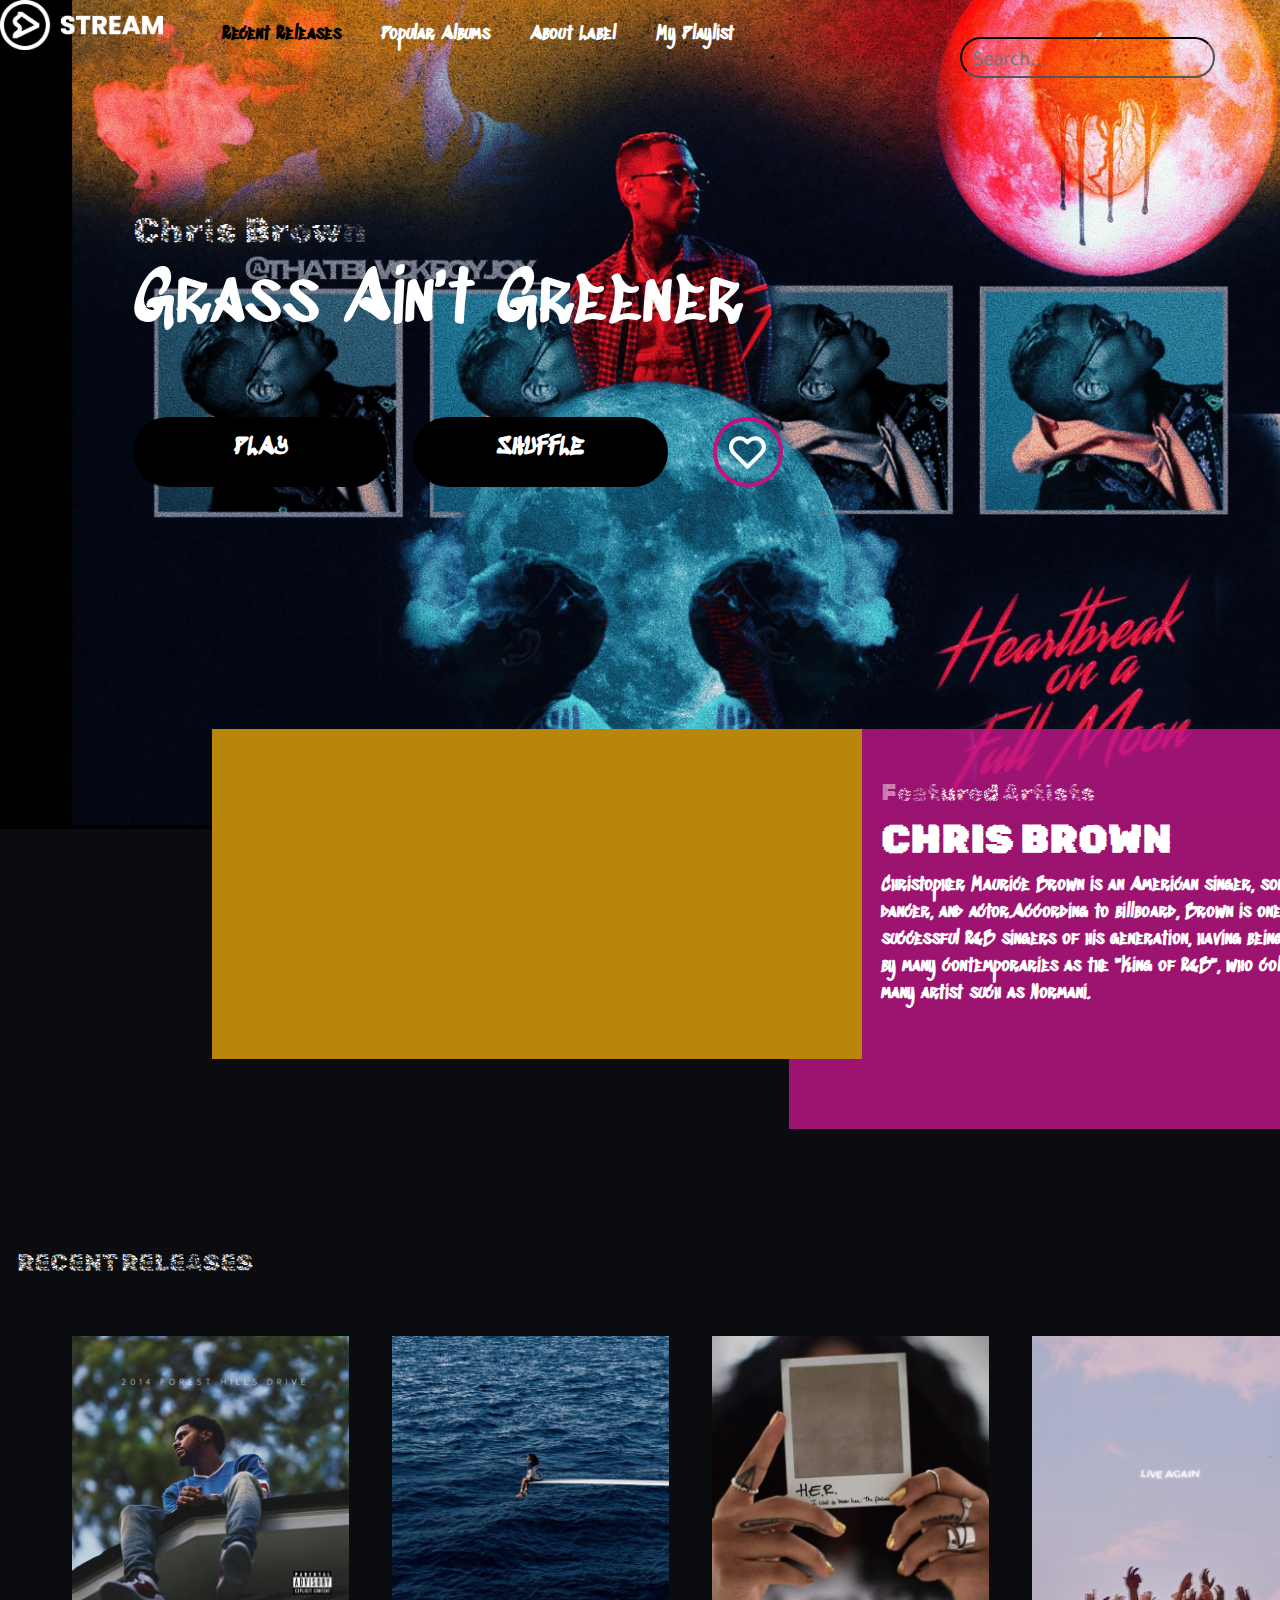
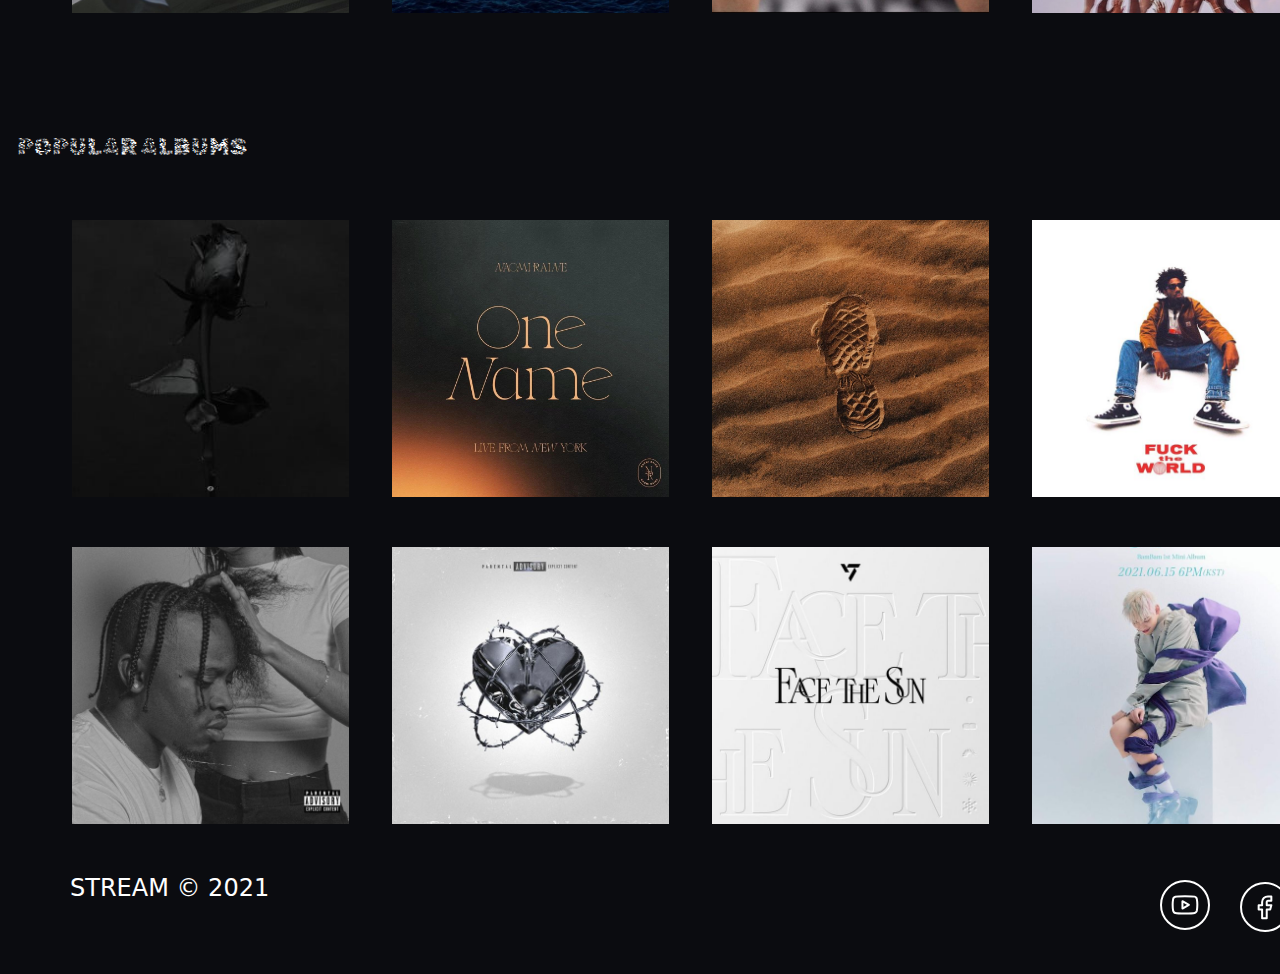
<file: Index.html>
<!DOCTYPE html>
<html lang="en">
<head>
    <meta charset="UTF-8">
    <meta http-equiv="X-UA-Compatible" content="IE=edge">
    <meta name="viewport" content="width=device-width, initial-scale=1.0">
    <title>Stream: Music Streaming Website</title>

    <link rel="stylesheet" href="https://cdn.jsdelivr.net/npm/bootstrap@5.2.3/dist/css/bootstrap.min.css">
    <script src="https://cdn.jsdelivr.net/npm/bootstrap@5.2.3/dist/js/bootstrap.min.js"></script>

    <link rel="preconnect" href="https://fonts.googleapis.com">
    <link rel="preconnect" href="https://fonts.gstatic.com" crossorigin>
    <link href="https://fonts.googleapis.com/css2?family=Noto+Sans+KR:wght@700&family=Rubik+Pixels&family=Sedgwick+Ave+Display&display=swap" rel="stylesheet">

   
    <link rel="stylesheet" href="css/main.css"> 

</head>
<body>
    
    <nav>
        <div class="Logo">
            <img src="assets/Logo/stream_logo_white.png" height="50px">
        </div>
            <div class="nav-con">
                <ul>
                    <a href="Index.html"><li class="active">Recent Releases</li></a>
                    <a href="#"><li>Popular Albums</li></a>
                    <a href="pages/About Label.html"><li>About Label</li></a>
                    <a href="pages/My Playlist.html"><li>My Playlist</li></a>
                </ul>
            </div>
            <form>
                <input class="move" type="text" placeholder="Search..." class="btn" required>
            </form>
        </div> 

    </nav>

    <header>
        <div class="overlay2">
            <div class="heading">
                <h3>Chris Brown</h3>
                <h1>Grass Ain't Greener</h1>
                <div class="button">
                    <div class="normal-button">PLAY</div>
                    <div class="inverted-button">SHUFFLE</div>
                    <div class="heart"><img src="assets/Icons/other/heart_icon (2).svg"></div>
                </div>
            </div>
        </div>
    </header>
   

    <div class="background">

        <div class="container-fluid">

            <div class="row">

                <div class="col-6 text">
                    <h3>Featured Artists</h3>
                    <h1>CHRIS BROWN</h1>
                    <p>Christopher Maurice Brown is an American singer, songwriter, dancer, and actor.According to billboard, Brown is one of the most successful R&B singers of his generation, having being referred to by many contemporaries as the "King of R&B", who collaborated with many artist such as Normani.</p>
                        <div class="left-arrow"><img src="assets/Icons/other/left_arrow_icon.svg"></div>
                        <div class="right-arrow"><img src="assets/Icons/other/right_arrow_icon.svg"></div>
                </div>

                <div class="col-6">
                    <div class="image"><iframe width="650" height="330" src="https://www.youtube.com/embed/GlldgWe0vsw" title="YouTube video player" frameborder="0" allow="accelerometer; autoplay; clipboard-write; encrypted-media; gyroscope; picture-in-picture; web-share" allowfullscreen></iframe></div>
                </div>
                
            </div>

            <div class="heading">
                <h4>RECENT RELEASES</h4>
            </div>

            <div class="row">
                <div class="col-3">
                    <div class="col-box">
                        <div class="overlay">
                            <div class="icon"></div>
                            <div class="content">
                                <h3>Kid Cudi</h3>
                                <p>MAN ON THE MOON lll</p>
                                <div class="small-heart"><img src="assets/Icons/other/white_heart_icon.svg"></div>
                            </div>
                        </div>
                    </div>
                </div>

                <div class="col-3">
                    <div class="col-box2">
                        <div class="overlay">
                            <div class="icon"></div>
                            <div class="content">
                                <h3>Da Baby</h3>
                                <p>No PRESSURE INTRO</p>
                                <div class="small-heart"><img src="assets/Icons/other/white_heart_icon.svg"></div>
                            </div>
                        </div>
                    </div>
                </div>

                <div class="col-3">
                    <div class="col-box3">
                        <div class="overlay">
                            <div class="icon"></div>
                            <div class="content">
                                <h3>Andy Mineo</h3>
                                <p>HAPPT THOUGHTS</p>
                                <div class="small-heart"><img src="assets/Icons/other/white_heart_icon.svg"></div>
                            </div>
                        </div>
                    </div>
                </div>

                <div class="col-3">
                    <div class="col-box4">
                        <div class="overlay">
                            <div class="icon"></div>
                            <div class="content">
                                <h3>Eminem</h3>
                                <p>MUSIC TO BE MURDERED BY</p>
                                <div class="small-heart"><img src="assets/Icons/other/white_heart_icon.svg"></div>
                            </div>
                        </div>
                    </div>
                </div>
            </div>


            <div class="heading">
                <h4>POPULAR ALBUMS</h4>
            </div>
            <div class="row">
                 <div class="col-3">
                    <div class="col-box5">
                        <div class="overlay">
                            <div class="icon"></div>
                            <div class="content">
                                <h3>A Tribe Called Quest</h3>
                                <p>THE LOW END THEORY</p>
                                <div class="small-heart"><img src="assets/Icons/other/white_heart_icon.svg"></div>
                            </div>
                        </div>
                    </div>
                </div>          

                <div class="col-3">
                    <div class="col-box6">
                        <div class="overlay">
                            <div class="icon"></div>
                            <div class="content">
                                <h3>Wu-Tang Clan</h3>
                                <p>END THE WU-TANG</p>
                                <div class="small-heart"><img src="assets/Icons/other/white_heart_icon.svg"></div>
                            </div>
                        </div>
                    </div>
                </div>

                <div class="col-3">
                    <div class="col-box7">
                        <div class="overlay">
                            <div class="icon"></div>
                            <div class="content">
                                <h3>Kendrick Lamar</h3>
                                <p>TO PIMP A BUTTERFLY</p>
                                <div class="small-heart"><img src="assets/Icons/other/white_heart_icon.svg"></div>
                            </div>
                        </div>
                    </div>
                </div>

                <div class="col-3">
                    <div class="col-box8">
                        <div class="overlay">
                            <div class="icon"></div>
                            <div class="content">
                                <h3>Dreamville</h3>
                                <p>REVENGE</p>
                                <div class="small-heart"><img src="assets/Icons/other/white_heart_icon.svg"></div>
                            </div>
                        </div>
                    </div>
                </div>

                <div class="col-3">
                    <div class="col-box9">
                        <div class="overlay">
                            <div class="icon"></div>
                            <div class="content">
                                <h3>J Cole</h3>
                                <p>KOD</p>
                                <div class="small-heart"><img src="assets/Icons/other/white_heart_icon.svg"></div>
                            </div>
                        </div>
                    </div>
                </div>

                <div class="col-3">
                    <div class="col-box10">
                        <div class="overlay">
                            <div class="icon"></div>
                            <div class="content">
                                <h3>Logic</h3>
                                <p>No Pressure</p>
                                <div class="small-heart"><img src="assets/Icons/other/white_heart_icon.svg"></div>
                            </div>
                        </div>
                    </div>
                </div>

                <div class="col-3">
                    <div class="col-box11">
                        <div class="overlay">
                            <div class="icon"></div>
                            <div class="content">
                                <h3>Mac Miller</h3>
                                <p>CIRCLES</p>
                                <div class="small-heart"><img src="assets/Icons/other/white_heart_icon.svg"></div>
                            </div>
                        </div>
                    </div>
                </div>

                <div class="col-3">
                    <div class="col-box12">
                        <div class="overlay">
                            <div class="icon"></div>
                            <div class="content">
                                <h3>Kanye West</h3>
                                <p>MY BEAUTIFUL, DARK TWISTED FANTASY</p>
                                <div class="small-heart"><img src="assets/Icons/other/white_heart_icon.svg"></div>
                            </div>
                        </div>
                    </div>
        
                </div>
            </div>
        </div>

        <footer>
            <h4>STREAM © 2021</h4>

            <div class="youtube"><img src="assets/Icons/social/youtube_icon.svg"></div>
            <div class="facebook"><img src="assets/Icons/social/facebook_icon.svg"></div>
            <div class="twitter"><img src="assets/Icons/social/twitter_icon.svg"></div>
            <div class="instagram"><img src="assets/Icons/social/instagram_icon.svg"></div>
            
        </footer>
    </div>
   

</body>
</html>
</file>
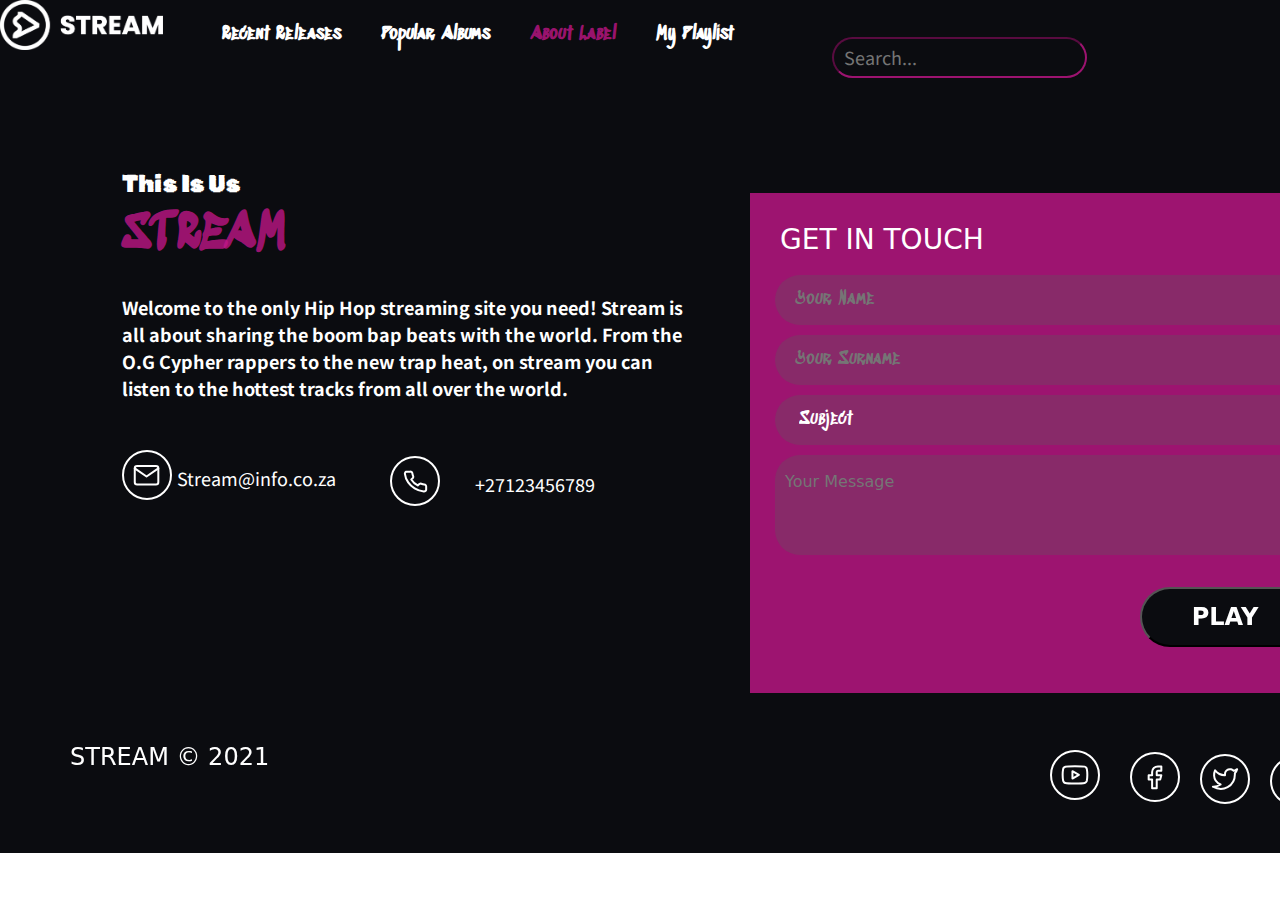
<file: pages/About Label.html>
<!DOCTYPE html>
<html lang="en">
<head>
    <meta charset="UTF-8">
    <meta http-equiv="X-UA-Compatible" content="IE=edge">
    <meta name="viewport" content="width=device-width, initial-scale=1.0">
    <title>About Us:know more about us:Stream your heart away</title>

    <link rel="stylesheet" href="https://cdn.jsdelivr.net/npm/bootstrap@5.2.3/dist/css/bootstrap.min.css">
    <script src="https://cdn.jsdelivr.net/npm/bootstrap@5.2.3/dist/js/bootstrap.min.js"></script>

    <link rel="preconnect" href="https://fonts.googleapis.com">
    <link rel="preconnect" href="https://fonts.gstatic.com" crossorigin>
    <link href="https://fonts.googleapis.com/css2?family=Noto+Sans+KR:wght@700&family=Rubik+Pixels&family=Sedgwick+Ave+Display&display=swap" rel="stylesheet">

    <link rel="stylesheet" href="../css/sub.css">
   
</head>
<body>
    <div class="background3">
            <nav>
                <div class="Logo">
                    <img src="../assets/Logo/stream_logo_white.png" height="50px">
                </div>
                    <div class="nav-con">
                        <ul>
                            <a href="../Index.html"><li>Recent Releases</li></a>
                            <a href="#"><li>Popular Albums</li></a>
                            <a href="../pages/About Label.html"><li class="active">About Label</li></a>
                            <a href="../pages/My Playlist.html"><li>My Playlist</li></a>
                        </ul>
                    </div>
                    <form>
                        <input class="move" type="text" placeholder="Search..." class="btn" required>
                    </form>
                </div> 
            </nav>
        </div>

        <div class="background4">
            <div class="col-6">
                <div class="text">
                    <h4>This Is Us</h4>
                    <h1><strong>STREAM</strong></h1>
                    <p>Welcome to the only Hip Hop streaming site you need! Stream is all about sharing the boom bap beats with the world. From the O.G Cypher rappers to the new trap heat, on stream you can listen to the hottest tracks from all over the world.</p>
                </div>

                <div class="contact">
                    <div class="email"><img src="../assets/Icons/contact/email_icon (2).svg">
                        <div class="email-move">
                            <p>Stream@info.co.za</p>
                        </div>
                    </div>
                    <div class="call"><img src="../assets/Icons/contact/phone_icon (2).svg">
                        <div class="call-move">
                            <p>+27123456789</p>
                        </div>
                    </div>
                </div>

                <div class="location"><iframe src="https://www.google.com/maps/embed?pb=!1m18!1m12!1m3!1d202405.56727052628!2d126.83405462526255!3d37.56479334294854!2m3!1f0!2f0!3f0!3m2!1i1024!2i768!4f13.1!3m3!1m2!1s0x357ca2012d5c39cf%3A0x7e11eca1405bf29b!2sSeoul%2C%20South%20Korea!5e0!3m2!1sen!2sza!4v1681047747278!5m2!1sen!2sza" width="600" height="160" style="border:0;" allowfullscreen="" loading="lazy" referrerpolicy="no-referrer-when-downgrade"></iframe></div>

            </div>

            <div class="col-6">

                <form>
                    <div class="form">
                        <h3>GET IN TOUCH</h3>

                        <input class="form-input" type="text" placeholder="Your Name" required>
                        <input class="form-input" type="text" placeholder="Your Surname" required>

                        <select class="choose">
                            <option>Option One</option>
                            <option>Option Two</option>
                            <option>Option Three</option>
                            <option>Option Four</option>
                            <option selected="selected">Subject</option>  
                        </select>
                        
                        <div class="write">
                            <textarea class="message" placeholder="Your Message" rows="10"></textarea>
                        </div>

                        <div class="press">
                            <button class="button">PLAY</button>
                        </div>
                    </div>
                </form>
            </div>

            <footer>
                <h4>STREAM © 2021</h4>

                <div class="youtube"><img src="../assets/Icons/social/youtube_icon.svg"></div>
                <div class="facebook"><img src="../assets/Icons/social/facebook_icon.svg"></div>
                <div class="twitter"><img src="../assets/Icons/social/twitter_icon.svg"></div>
                <div class="instagram"><img src="../assets/Icons/social/instagram_icon.svg"></div>
                
            </footer>
        </div>
    </div>
</body>
</html>
</file>
<file: css/main.css>
.icon-size{
    inline-size: 34px;
    margin-top: -40px;
    margin-left: 10px;
}

.logo h3{
    margin-left: 200px;
}

nav ul{
    list-style: none;
}

.nav-con{
    margin-left: 150px;
    margin-top: -45px;
}

nav li{
    float: left;
    padding-left: 40px;
    font-size: 18px;
    font-family: 'Sedgwick Ave Display', cursive;
    color: white;
    font-weight: bold;
}

nav li:hover{
    cursor: pointer;
    color: rgba(193, 22, 136, 0.805);
}

.active{
    color: black;
    font-weight: bold;
}

.move{
    width: 255px;
    margin-left: 75%;
    border-color: black;
    border-radius: 25px;
    padding-top: 5px;
    padding-bottom: 5px;
    padding-left: 10px;
    background-color: transparent;
    margin-top: -100px;
    font-size: 18px;
    font-family: 'Noto Sans KR', sans-serif;
}

header{
    width: 100%;
    height: 840px;
    background-image: url(../assets/Cover/Screenshot\ 2023-04-10\ 095022.png);
    background-size: cover;
    background-position: center;
    margin-top: -89px;
    color: black;
}

.heading{
    padding-top: 200px;
    margin-left: -90px;
    margin-top: -80px;
}
.overlay2{
    width: 100%;
    height: 840px;
   
    padding-top: 100px;
    padding-left: 10%;
}

header h3{
    font-size: 36px;
    font-family: 'Rubik Pixels', cursive;
}

header h1{
    font-size: 72px;
    font-family: 'Sedgwick Ave Display', cursive;
    margin-bottom: 70px;
}
.button{
    float: left;
}

.normal-button{
    width: 255px;
    height: 70px;
    background-color:  black;
    border: 3px solid  black;
    border-radius: 35px;
    padding-top: 10px;
    padding-bottom: 5px;
    text-align: center;
    font-size: 24px;
    font-weight: bold;
    font-family: 'Sedgwick Ave Display', cursive;
    color: white;
}

.normal-button:hover{
    cursor: pointer;
    background-color: transparent;
    border: 3px solid rgba(193, 22, 136, 0.805);
    color: white;
}

.inverted-button{
    width: 255px;
    height: 70px;
    background-color:  black;
    border: 3px solid  black;
    border-radius: 35px;
    padding-top: 10px;
    padding-bottom: 5px;
    text-align: center;
    font-size: 24px;
    font-weight: bold;
    font-family: 'Sedgwick Ave Display', cursive;
    color: white;
    margin-left: 280px;
    margin-top: -70px;
}

.inverted-button:hover{
    cursor: pointer;
    background-color: transparent;
    border: 3px solid burlywood;
    color: white;
}

.heart{
    margin-left: 580px;
    margin-top: -70px;
    inline-size: 70px;
    
}

.background{
    background-color: #0B0C10;
}

.text{
    width: 650px;
    height: 400px;
    background-color: rgba(193, 22, 136, 0.805);
    padding-top: 50px;
    padding-right: 40px;
    margin-left: 789px;
    margin-top: -100px;
    color: white;
}

.text h3{
    font-size: 24px;
    font-family: 'Rubik Pixels', cursive;
    margin-left: 80px;
    
}

.text h1{
    font-weight: bold;
    font-family: 'Rubik Pixels', cursive;
    margin-left: 80px;
}

.text p{
    font-size: 18px;
    font-family: 'Sedgwick Ave Display', cursive;
    font-weight: bold;
    margin-left: 80px;
}

.left-arrow{
    inline-size: 44px;
    margin-top: -20px;
    margin-left: 500px;
}

.right-arrow{
    inline-size: 44px;
    margin-top: -44px;
    margin-left: 560px;
}

.image{
    width: 650px;
    height: 330px;
    background-color: darkgoldenrod;
    margin-top: -400px;
    margin-left: 200px;
}

.heading{
    font-family: 'Rubik Pixels', cursive;
    font-weight: bold;
    color: white;
    padding-top: 200px;
    padding-left: 95px;
}

.col-box{
    width: 277px;
    height: 277px;
    background-image: url(../assets/Album/1\ album-Jcole.jpg);
    background-position: center;
    background-size: cover;
    margin-top: 50px;
    margin-left: 60px;
    margin-right: 60px;
    
}

.col-box2{
    width: 277px;
    height: 277px;
    background-image: url(../assets/Album/2\ album\ Summer\ walker.jpg);
    background-position: center;
    background-size: cover;
    margin-top: 50px;
    margin-left: 60px;
    margin-right: 60px;
}

.col-box3{
    width: 277px;
    height: 277px;
    background-image: url(../assets/Album/3\ album\ HER.jpg);
    background-position: center;
    background-size: cover;
    margin-top: 50px;
    margin-left: 60px;
    margin-right: 60px;
}

.col-box4{
    width: 277px;
    height: 277px;
    background-image: url(../assets/Album/4\ album\ one\ house.jpg);
    background-position: center;
    background-size: cover;
    margin-top: 50px;
    margin-left: 60px;
    margin-right: 60px;
}

.col-box5{
    width: 277px;
    height: 277px;
    background-image: url(../assets/Album/5\ album\ starRo.jpg);
    background-position: center;
    background-size: cover;
    margin-top: 50px;
    margin-left: 60px;
    margin-right: 60px;
}

.col-box6{
    width: 277px;
    height: 277px;
    background-image: url(../assets/Album/6\ album\ naomi.jpg);
    background-position: center;
    background-size: cover;
    margin-top: 50px;
    margin-left: 60px;
    margin-right: 60px;
}

.col-box7{
    width: 277px;
    height: 277px;
    background-image: url(../assets/Album/7\ album\ lecrae.jpg);
    background-position: center;
    background-size: cover;
    margin-top: 50px;
    margin-left: 60px;
    margin-right: 60px;
}

.col-box8{
    width: 277px;
    height: 277px;
    background-image: url(../assets/Album/8\ album\ brent\ faiyaz.jpg);
    background-position: center;
    background-size: cover;
    margin-top: 50px;
    margin-left: 60px;
    margin-right: 60px;
}

.col-box9{
    width: 277px;
    height: 277px;
    background-image: url(../assets/Album/9\ album\ blxst.jpg);
    background-position: center;
    background-size: cover;
    margin-top: 50px;
    margin-left: 60px;
    margin-right: 60px;
}

.col-box10{
    width: 277px;
    height: 277px;
    background-image: url(../assets/Album/10\ album\ blxst.jpg);
    background-position: center;
    background-size: cover;
    margin-top: 50px;
    margin-left: 60px;
    margin-right: 60px;
}

.col-box11{
    width: 277px;
    height: 277px;
    background-image: url(../assets/Album/11\ album\ seventeen.jpg);
    background-position: center;
    background-size: cover;
    margin-top: 50px;
    margin-left: 60px;
    margin-right: 60px;
}

.col-box12{
    width: 277px;
    height: 277px;
    background-image: url(../assets/Album/14\ album\ bambam.jpg);
    background-position: center;
    background-size: cover;
    margin-top: 50px;
    margin-left: 60px;
    margin-right: 60px;
}

.overlay{
    width: 277px;
    height: 170px;
    background-color: rgba(0,0,0,0.5);
    padding-top: 80px;
    opacity: 0;
}

.overlay:hover{
    cursor: pointer;
    opacity: 1;
}

.icon{
    width: 60px;
    height: 60px;
    background-image: url(../assets/Icons/other/play_icon\ \(2\).svg);
    background-size: cover;
    background-position: center;
    border-radius: 30px;
    margin: 0 auto;
}

.small-heart{
    margin-left: 190px;
    margin-top: -80px;
}

.content{
    width: 225px;
    height: 51px;
    margin-top: 30px;
    color: rgb(2, 62, 2);
    padding-left: 25px;
    padding-top: 9px;
    font-family: 'Noto Sans KR', sans-serif;
    font-weight: bold;
    margin-left: -20px;
    font-size: 10px;
}

footer{
    width: 100%;
    height: 150px;
    background-color:  #0B0C10;
    padding-top: 50px;
    color: black;
}

footer h4{
    margin-left: 70px;
    color: white;
}

.youtube{
    inline-size: 50px;
    margin-left: 1160px;
    margin-top: -30px;
}

.facebook{
    inline-size: 50px;
    margin-left: 1240px;
    margin-top: -48px;
}

.twitter{
    inline-size: 50px;
    margin-left: 1320px;
    margin-top: -48px;
}

.instagram{
    inline-size: 50px;
    margin-left: 1400px;
    margin-top: -48px;
}
</file>
<file: css/sub.css>
.background{
    background-color: #0b0c10;
}

.background2{
    background-color: #0b0c10;
    height: 800px;
}

.background3{
    background-color: #0b0c10;
    height: 250px;
}

.background4{
    background-color: #0b0c10;
    height: 600px;
    margin-top: -200px;
}

.icon-size{
    inline-size: 34px;
    margin-top: -40px;
    margin-left: 10px;
}

.logo h3{
    margin-left: 200px;
}

nav ul{
    list-style: none;
}

.nav-con{
    margin-left: 150px;
    margin-top: -45px;
    
}

nav li{
    float: left;
    padding-left: 40px;
    font-size: 18px;
    font-family: 'Sedgwick Ave Display', cursive;
    color: white;
    font-weight: bold;
   
}

nav li:hover{
    cursor: pointer;
    color:rgba(193, 22, 136, 0.805);
}

.active{
    color: rgba(193, 22, 136, 0.805);
    font-weight: bold;
}

.move{
    width: 255px;
    margin-left: 65%;
    border-color:rgba(193, 22, 136, 0.805);
    border-radius: 25px;
    padding-top: 5px;
    padding-bottom: 5px;
    padding-left: 10px;
    background-color: transparent;
    margin-top: -100px;
    font-size: 18px;
    font-family: 'Noto Sans KR', sans-serif;
}

.text h4{
    font-size: 24px;
    font-family: 'Rubik Pixels', cursive;
    font-weight: 600;
}

.text{
    width: 575px;
    height: 400px;
    margin-left: 122px;
    margin-top: 120px;
    color: white;
}

.text h1{
    font-size: 48px;
    font-family: 'Sedgwick Ave Display', cursive;
    color: rgba(193, 22, 136, 0.805);
}

.text p{
    margin-top: 30px;
    font-size: 18px;
    font-family: 'Noto Sans KR', sans-serif;
    font-weight: bold;
}

.email{
    inline-size: 50px;
    margin-left: 122px;
    color: white;
    margin-top: 10px;
}

.email-move{
    margin-left: -130px;
}

.contact{
    margin-top: -130px;
    color: white;
}

.contact p{
    margin-left: 185px;
    margin-top: -35px;
    font-size: 18px;
    font-family: 'Noto Sans KR', sans-serif;
}

.call{
    inline-size: 50px;
    margin-left: 390px;
    margin-top: -55px;
}

.call-move{
    float: left;
    margin-left: -100px;
}

.location{
    width: 575px;
    height: 160px;
    margin-top: 27px;
    margin-left: 122px;
}

.form{
    width: 600px;
    height: 500px;
    background-color:rgba(193, 22, 136, 0.805);
    margin-left: 750px;
    padding-top: 30px;
    margin-top: -500px;
}

.form h3{
    padding-left: 30px;
    color: white;
}

.form-input{
    width: 90%;
    height: 50px;
    margin-top: 10px;
    margin-left: 25px;
    padding-left: 20px;
    border-radius: 25px;
    border: none;
    font-size: 18px;
    font-family: 'Sedgwick Ave Display', cursive;
    background-color:rgba(131, 48, 103, 0.805);
    color: white;
}

.choose{
    width: 90%;
    height: 50px;
    margin-top: 10px;
    margin-left: 25px;
    padding-left: 20px;
    border-radius: 25px;
    border: none;
    font-size: 18px;
    font-family: 'Sedgwick Ave Display', cursive;
    background-color:rgba(131, 48, 103, 0.805);
    color: white;
}

.message{
    width: 540px;
    height: 100px;
    border-radius: 25px;
    border: none;
    margin-top: 10px;
    padding-top: 15px;
    padding-left: 10px;
    margin-left: 25px;
    background-color:rgba(131, 48, 103, 0.805);
    color: white;
}

.button{
    width: 170px;
    height: 60px;
    margin-top: 25px;
    margin-left: 390px;
    border-radius: 40px;
    background-color:#0b0c10;
    color: white;
    font-weight: bold;
    font-size: 24px; 
}

footer{
    width: 100%;
    height: 160px;
    background-color:  #0b0c10;
    padding-top: 50px;
    color: white;
   
}

footer h4{
    margin-left: 70px;
    color: white;
}

.youtube{
    inline-size: 50px;
    margin-left: 1050px;
    margin-top: -30px;
}

.facebook{
    inline-size: 50px;
    margin-left: 1130px;
    margin-top: -48px;
}

.twitter{
    inline-size: 50px;
    margin-left: 1200px;
    margin-top: -48px;
}

.instagram{
    inline-size: 50px;
    margin-left: 1270px;
    margin-top: -48px;
}

.title{
    margin-left: 122px;
    margin-top: 85px;
    color: white;
}

.image{
    width: 470px;
    height: 470px;
    background-image: url(../assets/Album/1\ album-Jcole.jpg);
    background-position: center;
    background-size: cover;
    text-align: center;
    margin-left: 122px;
    padding-top: 170px;
}

.image h1{
    font-size: 64px;
    font-family: 'Sedgwick Ave Display', cursive;
    font-weight: bold;
    color: black;
}

.image h3{
    font-size: 48px;
    font-family: 'Sedgwick Ave Display', cursive;
    font-weight: bold;
    color: black;
}

.icon{
    inline-size: 40px;
    margin-left: 210px;
    margin-top: 60px;
}


.suggestions{
    width: 940px;
    margin-top: 100px;
    font-size: 18px;
    font-family: 'Noto Sans KR', sans-serif;
    margin-left: -200px;
    
}


.suggestions ul{
    list-style: none;
    
}

.suggestions li{
    padding-left: 50px;
    padding-right: 50px;
    font-weight: bold;
    float: left;
    
}

.suggestions li a{
    text-decoration: none;
    color: white;
}

.suggestions li a::after{
    content: "";
    width: 0;
    height: 3px;
    background-color:rgba(193, 22, 136, 0.805);
    margin: auto;
    display: block;
}

.suggestions li a:hover::after{
    width: 100%;
    transition: 0.3s linear;
}

.numbers{
    margin-left: -100px;
   
}

.numbers h5{
    font-family: 'Open Sans', sans-serif;
    font-size: 18px;
    color: white;
    padding-bottom: 40px;
    padding-top: 40px;
    font-weight: bold;
}

.numbers p{
    padding-bottom: 20px;
    color: white;
}

.songs{
    padding-left: 48px;
    color: white;
    margin-top: -430px;
    margin-left: -60px;
}

.songs h5{
    font-family: 'Noto Sans KR', sans-serif;
    font-size: 18px;
    padding-bottom: 40px;
    font-weight: bold;
}

.songs h6,p{
    padding-bottom: 3px;
    font-family: 'Noto Sans KR', sans-serif;
}

.songs h6{
    font-size: 14px;
}

.songs p{
    font-size: 12px;
}

.albums{
    margin-left: 250px;
    margin-top: -470px;
}

.albums h5{
    font-family: 'Noto Sans KR', sans-serif;
    font-size: 18px;
    color: white;
    padding-bottom: 40px;
    padding-top: 40px;
    font-weight: bold; 
}

.albums p{
    padding-bottom: 20px;
    color: white;
}

.duration{
    margin-left: 455px;
    margin-top: -470px;
}

.duration h5{
    font-family: 'Noto Sans KR', sans-serif;
    font-size: 18px;
    color: white;
    padding-bottom: 40px;
    padding-top: 40px; 
    font-weight: bold;
}

.duration p{
    padding-bottom: 20px;
    color: white;
}


.dots h5{
    font-family: 'Open Sans', sans-serif;
    font-size: 18px;
    color: white;
    padding-bottom: 40px;
    padding-top: 40px; 
    font-weight: bold;
}

.dots{
    margin-left: 560px;
    margin-top: -360px;
}

.dots p{
    font-weight: bold;
    font-size: 15px;
    color: white;
    padding-bottom: 20px;
    letter-spacing: 5px;
}


.lines{
    width: 680px;
    height: 2px;
    background-color: #202833;
    margin-top: -310px;
    margin-left: -100px;
}




.lines2{
    width: 680px;
    height: 2px;
    background-color:#202833;
    margin-top: 60px;
    margin-left: -100px;
}



.lines3{
    width: 680px;
    height: 2px;
    background-color:#202833;
    margin-top: 60px;
    margin-left: -100px;
}


.lines4{
    width: 680px;
    height: 2px;
    background-color: #202833;
    margin-top: 60px;
    margin-left: -100px;
}


.lines5{
    width: 680px;
    height: 2px;
    background-color: #202833;
    margin-top: 60px;
    margin-left: -100px;
}



.lines6{
    width: 680px;
    height: 2px;
    background-color: #202833;
    margin-top: 55px;
    margin-left: -100px;
}


.player-line{
    width: 1400px;
    height: 50px;
    margin-top: 100px;
    margin-left: 122px;
    margin-left: -690px;
}

.line{
    width: 100%;
    height: 5px;
    background-color:#202833;
    
}

.line-fill{
    width: 40%;
    height: 5px;
    background-color:rgba(193, 22, 136, 0.805);
}

.marker{
    width: 30px;
    height: 30px;
    background-color: rgba(193, 22, 136, 0.805);
    border-radius: 40px;
    margin: 0 auto ;
    margin-top: -18px;
    margin-left: 560px;
}

.picture{
    float: left;
    margin-left: 30px;
}

.small-picture{
    width: 70px;
    height: 70px;
    background-image: url(../assets/Album/restoration_album_cover.png);
    background-position: center;
    background-size: cover;
    margin-left: -700px;
    margin-top: -20px;
}

.writing{
    margin-left: 220px;
    margin-top: -65px;
    margin-left: -610px;
    color: white;
}

.player{
    padding-left: 30px;
    padding-right: 30px;
    margin-top: -20px;
    
}

.end{
    float: left ;
    font-weight: bold;
    margin-left: 590px;
    margin-top: -60px;
    color: white;
}
</file>
